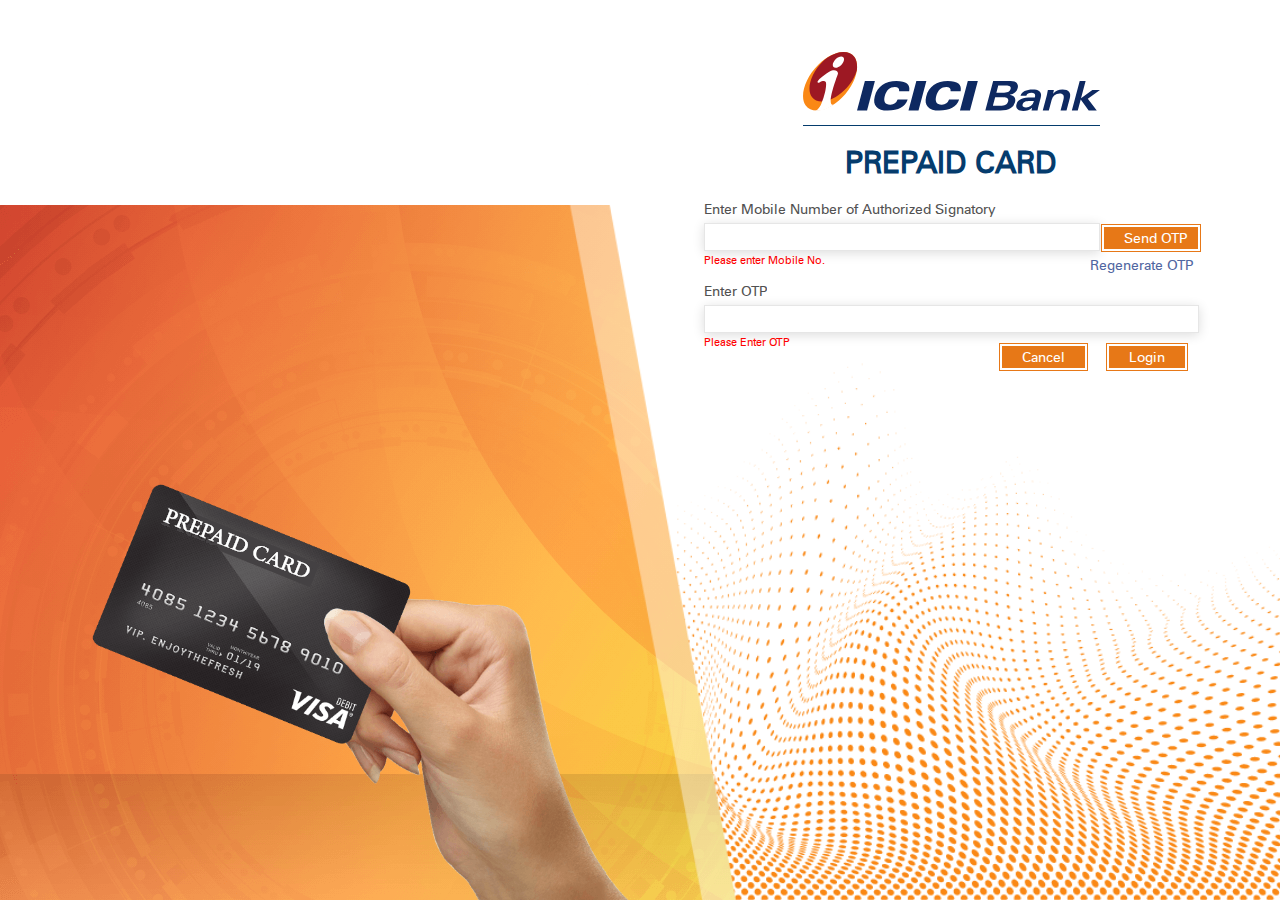
<file: login.html>
<!DOCTYPE html>
<html lang="en">
    <head>
        <title>ICICI BANK - Prepaid Card</title>
        <meta http-equiv="Content-type" content="text/html; charset=utf-8">
        <meta charset="UTF-8">
		<meta http-equiv="X-UA-Compatible" content="IE=edge,chrome=1">
        <meta name="viewport" content="width=device-width,initial-scale=1,user-scalable=no">
        <meta name="keywords" content="ICICI Bank">
        <link rel="icon" href="favicon.ico" type="image/x-icon" />
        <link rel="stylesheet" type="text/css" href="css/style.css" media="all">
		<!--[if IE]>
			<script src="http://html5shiv.googlecode.com/svn/trunk/html5.js"></script>
		<![endif]-->
	</head>
    <!-- //Head -->
    <!-- Body -->
    <body class="login-page">
        <!--Main Container-->
        <main class="login-page">
			<div class="row">
				<div class="col-sm-5 hidden-xs login-left"></div>
				<div class="col-md-7 login-right-container">
					
					<div class="login-form">
						<div class="logo login-logo"><img src="images/logo.svg" /></div>
						<h1>PREPAID CARD</h1>
						<form>
							<!--Login Container Start-->
							<div class="login-container">
								<div class="form-group">
									<label>Enter Mobile Number of Authorized Signatory</label>
									<input type="text" class="form-control input-otp" />
									<input type="button" class="btn otp-btn" value="Send OTP" />
									<span class="error">Please enter Mobile No.</span>
									<div class="text-right"><input type="button" class="link-btn" value="Regenerate OTP" /></div>			
								</div>
								<div class="form-group">
									<label>Enter OTP</label>
									<input type="text" class="form-control" />
									<span class="error">Please Enter OTP</span>
								</div>
								<div class="action-button text-right">
									<input type="button" class="btn" value="Cancel" />
									<input type="button" class="btn" value="Login" onclick="window.location.href='index.html';" />
								</div>
							</div>
							<!--Login Container End-->
						</form>
					</div>
				</div>
			</div>
			<div class="clearfix"></div>
		</main>
		<!--Main Container-->
	</body>
	<!--SCRIPT JS-->
	<script type="text/javascript" src="js/jquery.js"></script>
	<script type="text/javascript" src="js/bootstrap.js"></script>
	<!--Responsive DataTable JS-->
	<script type="text/javascript" src="js/responsive.bootstrap.min.js"></script>
	<script type="text/javascript" src="js/script.js"></script>
</html>
</file>
<file: css/style.css>
@import url(bootstrap.css);
@import url(fontawesome.css);
@import url(font.css);
/*Responsive DataTable CSS*/
@import url(dataTables.bootstrap.min.css);
@import url(responsive.bootstrap.min.css);
*{outline:none;}

html, body {margin:0; padding:0; width:100%; height:100%;}
body{margin:0; color:#515151 !important; font:14px/18px 'zurich_bt', sans-serif !important; sans-serif !important; background:url(../images/background.png) top center no-repeat fixed; background-size:100%; overflow-x:hidden;}
a{color:#515151}
a:hover{text-decoration:none;}
h3{font-size:18px; line-height:24px; font-weight:normal; color:#053c6d; margin-bottom:1em;}
.clearfix:after,.clearfix:before{content:''; display:table;}
.clearfix:after{clear:both; display:block;}
.no-gutter{margin: 0; padding:0;}
.dotted-line{margin:10px 0; height:1px; border-bottom:1px dashed #515151;}
.text-center{margin:0 auto;}
.red{color:#f44336}
.green{color:#85d85b; padding:0 0 0 10px;}
.orange{color:#E77817;}
.error, input.error, select.error, .error>label{color:red; float:left; font-size:11px;}
span.error-msg{position:absolute; color:white; background:#f44336; z-index:9; padding:0 4px; font-size:9px; border-radius:0 5px 0;}
.blue-text{font-weight:bold !important; color:#053c6d;}
.spacer{height:20px;}
/* input:required{border-bottom:1px solid #e77817;} */

/*Tooltip CSS*/
.tooltip .tooltip-inner{background-color:#053c6d; border-radius:1em;}
.tooltip.top .tooltip-arrow{border-top-color: #053c6d;}
.tooltip.right .tooltip-arrow{border-right-color: #053c6d;}
.tooltip.bottom .tooltip-arrow{border-bottom-color:#053c6d;}
.tooltip.left .tooltip-arrow{border-left-color:#053c6d;}


.logo{margin-top:10px; padding:10px; text-align:center;}
.logo img{width:200px;}

/*Header CSS*/
.top-bar{-webkit-box-shadow:0px 2px 5px 0px rgba(0,0,0,0.2); box-shadow:0px 2px 5px 0px rgba(0,0,0,0.2);background: rgb(255,255,255);background: -moz-linear-gradient(top,  rgba(255,255,255,1) 0%, rgba(217,217,217,1) 100%);background: -webkit-linear-gradient(top,  rgba(255,255,255,1) 0%,rgba(217,217,217,1) 100%);background: linear-gradient(to bottom,  rgba(255,255,255,1) 0%,rgba(217,217,217,1) 100%);filter: progid:DXImageTransform.Microsoft.gradient( startColorstr='#ffffff', endColorstr='#d9d9d9',GradientType=0 );}
.header .logo{margin:0; text-align:left; font-family:zurich_bt; font-size:20px; color:#053c6d;}
.header .logo img{width:150px;margin-top: -14px;}
.header .logo span{font-size: 32px;font-family:sans;color:#d8d8d8;padding:0 10px;display:inline-block;}

main{padding-bottom:2em;}

/*Form Field CSS*/
	label{font-weight:normal;}
	.form-group{min-height: 70px; margin-bottom:0;}
	.form-group label{height: 14px;margin-bottom: 0;margin-top:10px;overflow: hidden;line-height: 12px;display:inline-block;font-weight: normal;text-overflow: ellipsis; white-space: nowrap;-webkit-touch-callout: none; -webkit-user-select: none; -khtml-user-select: none; -moz-user-select: none; -ms-user-select: none; user-select: none;}
	.form-control,input[type=text]{padding:0 0 0 5px!important;height: 28px !important; border:1px solid #e6e6e6;}
	.form-control,.form-control:focus,input[type=text]{border-radius:0; -webkit-box-shadow:0 2px 12px 0 rgba(0, 0, 0, 0.14);-khtml-box-shadow:0 2px 12px 0 rgba(0, 0, 0, 0.14);-moz-box-shadow:0 2px 12px 0 rgba(0, 0, 0, 0.14);-ms-box-shadow:0 2px 12px 0 rgba(0, 0, 0, 0.14);-o-box-shadow:0 2px 12px 0 rgba(0, 0, 0, 0.14); box-shadow:0 2px 12px 0 rgba(0, 0, 0, 0.14);}
	.form-control:disabled{border:0;border-bottom:1px solid #D6D7D8;background:#e8e8e8;}
	/*button css*/
	.btn{border:0;color:#fff;font-family:zurich_bt;height: 0;height: 22px;border-radius: 0;padding: 2px 20px;background: #e77817;/* background: -moz-linear-gradient(left,  #e77817 0%, #b32d22 100%);background: -webkit-linear-gradient(left,  #e77817 0%,#b32d22 100%);background: linear-gradient(to right,  #e77817 0%,#b32d22 100%);filter: progid:DXImageTransform.Microsoft.gradient( startColorstr='#e77817', endColorstr='#b32d22',GradientType=1 ); */box-shadow: 0 0 0 2px #fff, 0 0 0 3px #e77817;}
	.btn:hover{color:#fff;}
	.action-button .btn{margin-left:20px;}
	.btn-white{background:none; border:0;}
	.link-btn{background:none; border:none; outline:0; color:#5066A1; margin-top:5px;}
	.link-btn:hover{text-decoration:underline;}
	
	/*checkbox css*/
	.control {display:inline-block;position:relative;	padding-left:30px;margin-bottom:5px;margin-top:2px;padding-top:3px;cursor:pointer; margin-right:10px;}
	.control input{position:absolute; z-index:-1;opacity:0;}
	.control_indicator {position:absolute;top:2px;left:0;height:20px;width:20px;background:#e5e2ec;border:0px;border-radius:0px;}
	.control:hover input ~ .control_indicator,.control input:focus ~ .control_indicator {background:#cccccc;}
	.control input:checked ~ .control_indicator {background: #e77817;}
	.control:hover input:not([disabled]):checked ~ .control_indicator,.control input:checked:focus ~ .control_indicator {background:#0e6647d;}
	.control input:disabled ~ .control_indicator {background:#e6e6e6;opacity:0.6;	pointer-events:none;}
	.control_indicator:after {box-sizing:unset;content:'';position:absolute;display:none;}
	.control input:checked ~ .control_indicator:after {display:block;}
	.control-checkbox .control_indicator:after {left:8px;top:4px;width:3px;height:8px;border:solid #ffffff;border-width:0 2px 2px 0;transform:rotate(45deg);}
	.control-checkbox input:disabled ~ .control_indicator:after {border-color:#7b7b7b;}
	.control-checkbox .control_indicator::before {content:'';display:block;position:absolute;left:0;top:0;width:4.5rem;height:4.5rem;	margin-left:-1.3rem;margin-top:-1.3rem;/* background:#2aa1c0; */	border-radius:3rem;opacity:0.6;	z-index:99999;transform:scale(0);}
	@keyframes s-ripple {0% {transform:scale(0);}20% {transform:scale(1);}100% {opacity:0;transform:scale(1);}}
	@keyframes s-ripple-dup {0% {transform:scale(0);}30% {transform:scale(1);}60% {transform:scale(1);}100% {opacity:0;transform:scale(1);}}
	.control-checkbox input + .control_indicator::before {/* animation:s-ripple 250ms ease-out; */}
	.control-checkbox input:checked + .control_indicator::before {animation-name:s-ripple-dup;}
	
	/*radio css*/
	.radio {margin:0 10px 0 0;display:inline-block;cursor:pointer;min-width: 80px;height: auto !important; font-weight:normal}
	.radio input {display:none;}
	.radio input + span {line-height: 14px;height: 14px;padding-left: 12px;display:block;position:relative;}
	.radio input + span:not(:empty) {padding-left:20px;}
	.radio input + span:before, .radio input + span:after {content:"";width: 14px;height: 14px;display:block;border-radius:50%;left:0;top:0;position:absolute;}
	.radio input + span:before {background: #efefef;transition:background 0.2s ease, -webkit-transform 0.4s cubic-bezier(0.175, 0.885, 0.32, 2);transition:background 0.2s ease, transform 0.4s cubic-bezier(0.175, 0.885, 0.32, 2);transition:background 0.2s ease, transform 0.4s cubic-bezier(0.175, 0.885, 0.32, 2), -webkit-transform 0.4s cubic-bezier(0.175, 0.885, 0.32, 2);}
	.radio input + span:after {background: #515151;-webkit-transform:scale(0.78);transform:scale(0.78);transition:-webkit-transform 0.6s cubic-bezier(0.175, 0.885, 0.32, 1.4);transition:transform 0.6s cubic-bezier(0.175, 0.885, 0.32, 1.4);transition:transform 0.6s cubic-bezier(0.175, 0.885, 0.32, 1.4), -webkit-transform 0.6s cubic-bezier(0.175, 0.885, 0.32, 1.4);}
	.radio input:checked + span:before {-webkit-transform:scale(1.04);transform:scale(1.04);background: #FFE8C1; border:1px solid #515151;}
	.radio input:checked + span:after {-webkit-transform:scale(0.4);transform:scale(0.4);transition:-webkit-transform 0.3s ease;transition:transform 0.3s ease;transition:transform 0.3s ease, -webkit-transform 0.3s ease;}
	.radio:hover input + span:before {-webkit-transform:scale(0.92);transform:scale(0.92);}
	.radio:hover input + span:after {-webkit-transform:scale(0.74);transform:scale(0.74);}
	.radio:hover input:checked + span:after {-webkit-transform:scale(0.4);transform:scale(0.4);}
	.radio-label{display:inline-block;margin-top:-1em; font-size:14px;}

	/*Dropdown select option Select2*/
	.select2-container--default .select2-selection--single{border:0; -webkit-box-shadow:0 2px 12px 0 rgba(0, 0, 0, 0.14);-khtml-box-shadow:0 2px 12px 0 rgba(0, 0, 0, 0.14);-moz-box-shadow:0 2px 12px 0 rgba(0, 0, 0, 0.14);-ms-box-shadow:0 2px 12px 0 rgba(0, 0, 0, 0.14);-o-box-shadow:0 2px 12px 0 rgba(0, 0, 0, 0.14); box-shadow:0 2px 12px 0 rgba(0, 0, 0, 0.14);border-radius: 0;}
	.select2-container .select2-selection--single{height: 30px !important;}
	.select2-container--default .select2-selection--single .select2-selection__rendered{line-height: 30px !important;font-size: 14px;}
	.select2-container--default .select2-selection--single .select2-selection__arrow b{border-color: #053c6d transparent transparent transparent !important;top:50% !important;}
	.select2-dropdown{border:1px solid rgb(5 60 109 / .3) !important;}
	.select2-container--default .select2-results__option--highlighted[aria-selected]{color: #333;}
	.select2-container--default .select2-results__option[aria-selected=true],.select2-container--default .select2-results__option[aria-selected=true]:hover{color:#484848;}
	
	/*File Upload CSS*/
	.js .inputfile {width: 0.1px; height: 0.1px; opacity: 0; overflow: hidden; position: absolute; z-index: -1;}
	.no-js .inputfile + label {display: none;}
	.inputfile:focus + label,.inputfile.has-focus + label {outline: 1px dotted #000; outline: -webkit-focus-ring-color auto 5px;}
	.inputfile + label * {pointer-events: none; /* in case of FastClick lib use */}
	.inputfile + label svg {width: 1em; height: 1em; vertical-align: middle; fill: currentColor; margin-top: -0.25em; /* 4px */ margin-right: 0.25em; /* 4px */}
	.inputfile-upload + label {font-weight: normal;}
	.inputfile-upload + label {/* border: 1px solid rgba(244, 133, 142, 0.5); *//* background-color: rgba(251, 205, 166, .5); */padding: 0;width: 100%;border-radius: 0;margin-top:0;}
	.inputfile-upload:focus + label,.inputfile-upload.has-focus + label,.inputfile-upload + label:hover {border-color: rgba(244, 133, 142, 0.5);}
	.inputfile-upload + label span,.inputfile-upload + label strong {padding: 4px 10px; /* 10px 20px */}
	.inputfile-upload + label span {width: auto;display: inline-block;text-overflow: ellipsis;white-space: nowrap;overflow: hidden;vertical-align: top;margin-top:6px;}
	.inputfile-upload + label strong {height: 100%;color:#fff;font-weight:normal;background:#e77817;display: inline-block;float: right;border-radius:0;padding: 10px;}
	.upload + label strong {padding: 5px 10px !important;}
	.upload + label span{margin:0 !important;}
	.inputfile-upload:focus + label strong,.inputfile-upload.has-focus + label strong,.inputfile-upload + label:hover strong {}
	@media screen and (max-width: 50em) {
	.inputfile-upload + label strong {display: block;}
	}

	.action-button{margin:0 1em; text-align:right;}
	.action-button .btn{margin-left:20px;}
	.auto-fetch-form{width:60%; margin:0 auto; margin-top:1em;}
	.auto-fetch-form .form-group{margin-bottom:1em; padding:.5em 1em; height:auto;-webkit-box-shadow:0px 2px 5px 0px rgba(0,0,0,0.2); box-shadow:0px 2px 5px 0px rgba(0,0,0,0.2); background: rgb(255,255,255);background: -moz-linear-gradient(top,  rgba(255,255,255,1) 0%, rgba(217,217,217,1) 100%);background: -webkit-linear-gradient(top,  rgba(255,255,255,1) 0%,rgba(217,217,217,1) 100%);background: linear-gradient(to bottom,  rgba(255,255,255,1) 0%,rgba(217,217,217,1) 100%);filter: progid:DXImageTransform.Microsoft.gradient( startColorstr='#ffffff', endColorstr='#d9d9d9',GradientType=0 );}
	.auto-fetch-form .action-button{text-align:center; margin-top:1em;}
	.add-row{display:inline-block;height: 28px;border:0;width: 30px;text-align:center;font-size:28px;margin: -1em 0 0 0;background:#053c6d;color:#fff;border-radius: 0 0 10px 10px;}
	.add-row:hover{background:#e77817; color:#fff;}


.nav-tabs{border:0;}
.main-tab li{width:50%; text-align:center;}
.main-tab li a{border-radius:2em;color:#a7a7a7; border:0; margin-bottom:10px; padding:7px 5px; background: #ffffff;background: -moz-linear-gradient(top,  #ffffff 1%, #cbcbcb 100%);background: -webkit-linear-gradient(top,  #ffffff 1%,#cbcbcb 100%);background: linear-gradient(to bottom,  #ffffff 1%,#cbcbcb 100%);filter: progid:DXImageTransform.Microsoft.gradient( startColorstr='#ffffff', endColorstr='#cbcbcb',GradientType=0 );}
.main-tab li.active a,.main-tab li.active a:hover,.main-tab li.active a:focus{color:#fff; font-weight:bold; background: #e77817;/* background: -moz-linear-gradient(left,  #e77817 0%, #b32d22 100%);background: -webkit-linear-gradient(left,  #e77817 0%,#b32d22 100%);background: linear-gradient(to right,  #e77817 0%,#b32d22 100%);filter: progid:DXImageTransform.Microsoft.gradient( startColorstr='#e77817', endColorstr='#b32d22',GradientType=1 ); */}
.sub-tab {width:100%; margin-bottom:10px; border-radius:2em; border:0; background: #ffffff;background: -moz-linear-gradient(top,  #ffffff 1%, #cbcbcb 100%);background: -webkit-linear-gradient(top,  #ffffff 1%,#cbcbcb 100%);background: linear-gradient(to bottom,  #ffffff 1%,#cbcbcb 100%);filter: progid:DXImageTransform.Microsoft.gradient( startColorstr='#ffffff', endColorstr='#cbcbcb',GradientType=0 );}
.sub-tab li a, .sub-tab li a:hover, .sub-tab li a:focus{color:#a7a7a7; border:0; background-color:transparent;}
.sub-tab li.active a,.sub-tab li.active a:hover,.sub-tab li.active a:focus{color:#053c6d; font-weight:bold; background-color:transparent; border:none;border-right: 1px solid #D2D2D2;}
.sub-tab li:last-child.active a,.sub-tab li:last-child.active a:hover,.sub-tab li:last-child.active a:focus{ border:none;border-left: 1px solid #D2D2D2;}
.sub-tab li{width:50%; text-align:center;}
.seperator{height:1px; border-top:1px dashed #c1c1c1; padding:1em 0}


/*Inner Pages*/
.blue-btn{box-shadow: 0 0 0 2px #fff, 0 0 0 3px #053c6d; background:#053c6d; border-radius:0; padding:5px 10px; margin:0 5px;}
.blue-btn:hover, .blue-btn:focus{background:#053c6d; color:#fff;}
.arrow-btn{background:#053c6d url(../images/arrow.png) no-repeat 7px center; padding-left:20px;}
.icon-btn{color:#053c6d; border:0 !important; background:none;}
.paper-shadow{position: relative; width:90%; margin:0 5%;}
.paper-shadow:before, .paper-shadow:after{z-index: -1; position: absolute; content: ""; bottom: 7px; left: 10px; width: 50%; top: 80%; max-width:300px; background: rgb(77 77 77 / 0.4); -webkit-box-shadow: 0 15px 10px rgb(77 77 77 / 0.4); -moz-box-shadow: 0 15px 10px rgb(77 77 77 / 0.4); box-shadow: 0 15px 10px rgb(77 77 77 / 0.4); -webkit-transform: rotate(-3deg); -moz-transform: rotate(-3deg); -o-transform: rotate(-3deg); -ms-transform: rotate(-3deg);transform: rotate(-3deg);}
.paper-shadow:after{-webkit-transform: rotate(3deg);-moz-transform: rotate(3deg); -o-transform: rotate(3deg);-ms-transform: rotate(3deg);transform: rotate(3deg);right: 10px;left: auto;}

.panel-group{margin:20px 10px;}
.panel-default > .panel-heading{background-color: #053c6d;border: 0px;color: #fff; font-weight:bold;border-radius: 0;padding: .5em 1em;}
.glyphicon{color:#e77817 !important}
.panel-title{font-weight:bold; font-size:14px;}
.panel-title > a, .panel-title > small, .panel-title > .small, .panel-title > small > a, .panel-title > .small > a{color: #fff!important;font-size: 14px; text-decoration:none;}
.panel-title i{float:right;}
.panel-group .panel{background:none; border:0;}
.panel-default > .panel-heading + .panel-collapse > .panel-body{border:0;margin: 0px 0 15px;background:#fff;border-radius:0;}
.panel-heading .fa {transition: .3s transform ease-in-out;}
.panel-heading .collapsed .fa {transform: rotate(360deg);}
.autowidth-tab{text-align: center;display:block;}
.autowidth-tab li{width:auto !important;display: inline-block; float: none;vertical-align: top;}
.autowidth-tab li a{padding:10px 20px;}

/*Table CSS*/
.table{color:#053c6d; border-collapse:separate; border-spacing:0 15px;}
.table td{background:rgb(232 232 232 / .5); border:0; vertical-align:middle !important;padding:4px 10px !important;}
/* .table td:first-child{text-align:center !important;} */
.default-table{margin: 0 auto 1em;border-spacing:0 2px;width:100%;}
.default-table th{background-color:#d8f4fa; color:#053c6d; padding:5px;}
.default-table td{padding:5px; background-color:none; border-top:1px solid #D9D9D9 !important;border-bottom:1px solid #D9D9D9 !important;}
.default-table td:first-child{border-left:1px solid #D9D9D9 !important;}
.default-table td:last-child{border-right:1px solid #D9D9D9 !important;}


/*Footer CSS*/
.footer{background: rgb(255,255,255);background: -moz-linear-gradient(top,  rgba(255,255,255,1) 0%, rgba(217,217,217,1) 100%);background: -webkit-linear-gradient(top,  rgba(255,255,255,1) 0%,rgba(217,217,217,1) 100%);background: linear-gradient(to bottom,  rgba(255,255,255,1) 0%,rgba(217,217,217,1) 100%);filter: progid:DXImageTransform.Microsoft.gradient( startColorstr='#ffffff', endColorstr='#d9d9d9',GradientType=0 ); font-size:10px; height:20px; width:100%; position:fixed; bottom:0; color:#515151; padding:0 1em; z-index: 9; -webkit-box-shadow: 0px 0px 15px 1px rgba(0,0,0,0.4);box-shadow: 0px 0px 15px 1px rgba(0,0,0,0.4);}




/*Login Page*/
.login-page{background:url(../images/login-background.png)!important; background-position:bottom left!important; background-repeat:no-repeat !important;}
.login-page h1{font-weight:bold; color:#053c6d; text-align:center; font-size:30px;}
.login-left{background:url(../images/login-left.png) no-repeat bottom right; margin:0; padding:0; height:100vh; right:-100px;}
.login-right-container{background:url(../images/login-right.png) no-repeat center left; background-size:cover; top:0; margin:0; padding:0; height:100vh;}
.login-form{padding:3em 20px 0; margin-left:20%; width:70%;}
.login-container{padding:5px 0;}
.login-page{padding:0;}
.login-logo{padding:0;}
.login-logo img{width:60%;border-bottom:1px solid #053c6d; padding-bottom:1em;}
.input-otp{width:80%; display:inline}
.otp-btn{width:19%}


.top-form{ width:80%; margin:0 auto 2em; background:#FFE8C1;filter:drop-shadow(0px 5px 4px rgba(0,0,0,.2)); padding: 1em;}
.form-content{background:rgba(255,255,255,1); margin:2em auto; padding:1em;}
.form-content h1{font-size:18px;margin: 0 0 1em;padding: 10px;color: #fff;background: #053c6d;}
.form-content h2{font-size:16px; color:#E77817; font-weight:bold; text-align:left; border-bottom:1px dashed #E77817; padding-bottom:5px; margin:0 0 20px 0;}


/*DATATABLE CSS*/
.datatable-table-container{width:100%; margin:0 auto; font-size:14px;}
div.dataTables_wrapper{margin-bottom:2em !important; font-size:100%;}
/* .data-table td{text-align:center;} */
.data-table{-moz-box-shadow:0 5px 8px 0 rgba(0,0,0,0.4); -webkit-box-shadow:0 5px 8px 0 rgba(0,0,0,0.4); box-shadow:0 5px 8px 0 rgba(0,0,0,0.4); background:#fafbde;}
.data-table thead {color:#fff; background:#FA8815;}
.table-striped > tbody > tr:nth-of-type(odd){background:#FFE8C1;}
table.data-table.no-footer{border-bottom:0px;}
table.dataTable thead th, table.dataTable thead td{border-bottom:2px solid #fff;}
.data-table th{/* text-align:center;  */font-weight:bold;}
.data-table td, .data-table th{height:30px; line-height:12px; vertical-align:middle !important;padding:0 5px;}
.pagination > li > a, .pagination > li > span{color:#333;}
.pagination > .active > a, .pagination > .active > span, .pagination > .active > a:hover, .pagination > .active > span:hover, .pagination > .active > a:focus, .pagination > .active > span:focus{background-color:#fa8815; color:#fff;border-color:#fa8815;}
.table-bordered > thead > tr > th, .table-bordered > tbody > tr > th, .table-bordered > tfoot > tr > th, .table-bordered > thead > tr > td, .table-bordered > tbody > tr > td, .table-bordered > tfoot > tr > td{border:1px solid #fff;}
</file>
